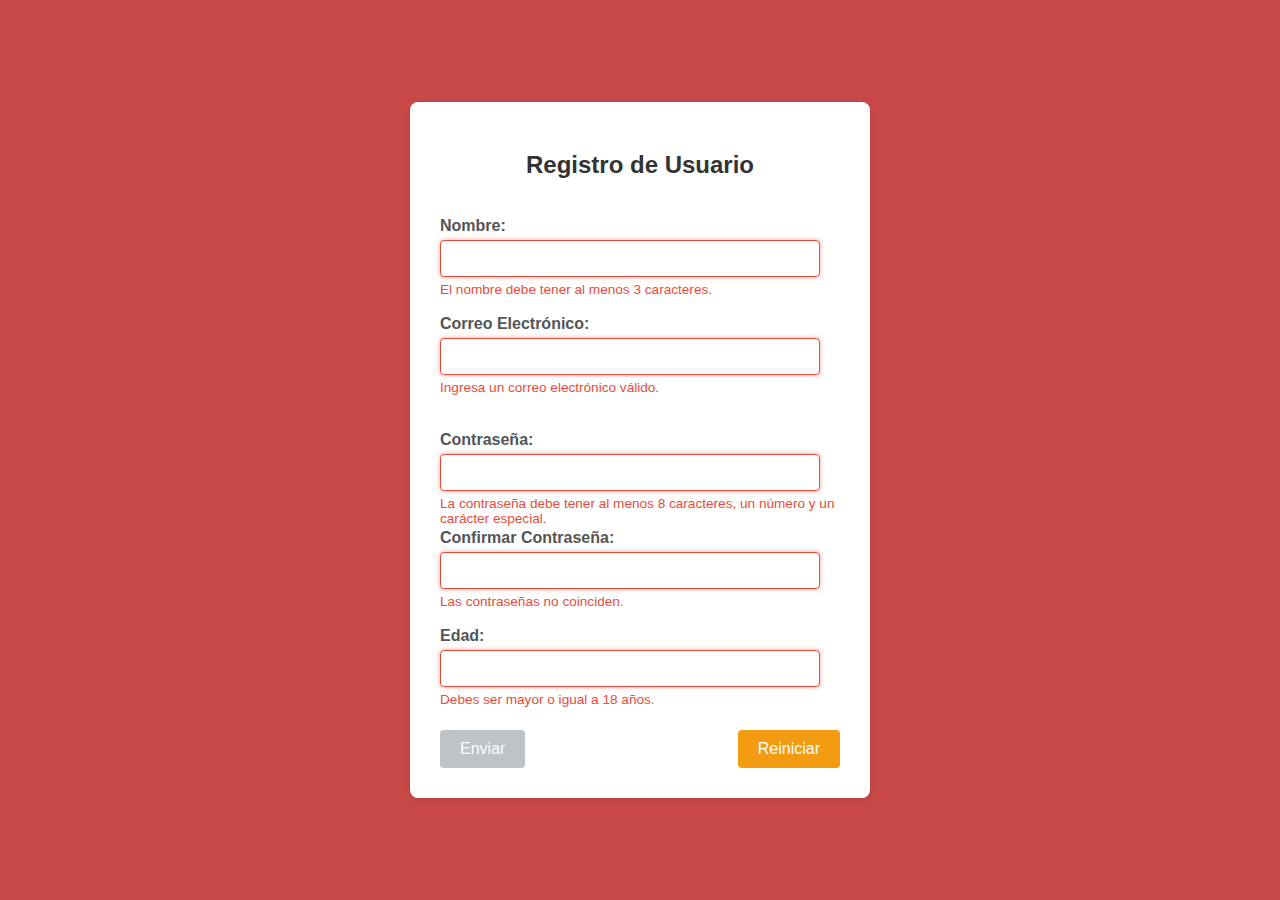
<file: index.html>
<!DOCTYPE html>
<html lang="es">
<head>
    <meta charset="UTF-8">
    <meta name="viewport" content="width=device-width, initial-scale=1.0">
    <title>Formulario de Validación Dinámica</title>
    <link rel="stylesheet" href="style.css"/>
</head>
<body>
    <div class="form-container">
        <h2>Registro de Usuario</h2>
        <form id="registrationForm">
            </label> <br>
            <div class="form-group">
                <label for="name">Nombre:</label>
                <input type="text" id="name" name="name">
                <div class="error-message" id="nameError"></div>
            </div>

            <div class="form-group">
                <label for="email">Correo Electrónico:</label>
                <input type="email" id="email" name="email">
                <div class="error-message" id="emailError"></div>
            </div>
</label> <br>
            <div class="form-group">
                <label for="password">Contraseña:</label>
                <input type="password" id="password" name="password">
                <div class="error-message" id="passwordError"></div>
            </div>

            <div class="form-group">
                <label for="confirmPassword">Confirmar Contraseña:</label>
                <input type="password" id="confirmPassword" name="confirmPassword">
                <div class="error-message" id="confirmPasswordError"></div>
            </div>

            <div class="form-group">
                <label for="age">Edad:</label>
                <input type="number" id="age" name="age">
                <div class="error-message" id="ageError"></div>
            </div>

            <div class="form-actions">
                <button type="submit" id="submitBtn" disabled>Enviar</button>
                <button type="reset" id="resetBtn">Reiniciar</button>
            </div>
        </form>
    </div>

    <script src="scrip.js"></script>
</body>
</file>
<file: style.css>
body {
    font-family: Arial, sans-serif;
    background-color: #ca4949;
    display: flex;
    justify-content: center;
    align-items: center;
    min-height: 100vh;
    margin: 0;
}

.form-container {
    background-color: #fff;
    padding: 30px;
    border-radius: 8px;
    box-shadow: 0 2px 10px rgba(0, 0, 0, 0.1);
    width: 400px;
}

h2 {
    text-align: center;
    margin-bottom: 20px;
    color: #333;
}

.form-group {
    margin-bottom: 15px;
}

label {
    display: block;
    margin-bottom: 5px;
    font-weight: bold;
    color: #555;
}

input[type="text"],
input[type="email"],
input[type="password"],
input[type="number"] {
    width: calc(100% - 20px); /* Ajuste para padding */
    padding: 10px;
    border: 1px solid #ccc;
    border-radius: 4px;
    box-sizing: border-box; /* Incluye padding y borde en el ancho total */
}

input.invalid {
    border-color: #e74c3c; /* Rojo para campos inválidos */
    box-shadow: 0 0 5px rgba(231, 76, 60, 0.5);
}

input.valid {
    border-color: #2ecc71; /* Verde para campos válidos */
    box-shadow: 0 0 5px rgba(46, 204, 113, 0.5);
}

.error-message {
    color: #e74c3c;
    font-size: 0.85em;
    margin-top: 5px;
    height: 18px; /* Para mantener el layout estable */
    display: block; /* Asegura que ocupe espacio */
}

.form-actions {
    display: flex;
    justify-content: space-between;
    margin-top: 20px;
}

button {
    padding: 10px 20px;
    border: none;
    border-radius: 4px;
    cursor: pointer;
    font-size: 16px;
    transition: background-color 0.3s ease;
}

button[type="submit"] {
    background-color: #3498db;
    color: white;
}

button[type="submit"]:disabled {
    background-color: #bdc3c7;
    cursor: not-allowed;
}

button[type="submit"]:hover:not(:disabled) {
    background-color: #2980b9;
}

button[type="reset"] {
    background-color: #f39c12;
    color: white;
}

button[type="reset"]:hover {
    background-color: #e67e22;
}
</file>
